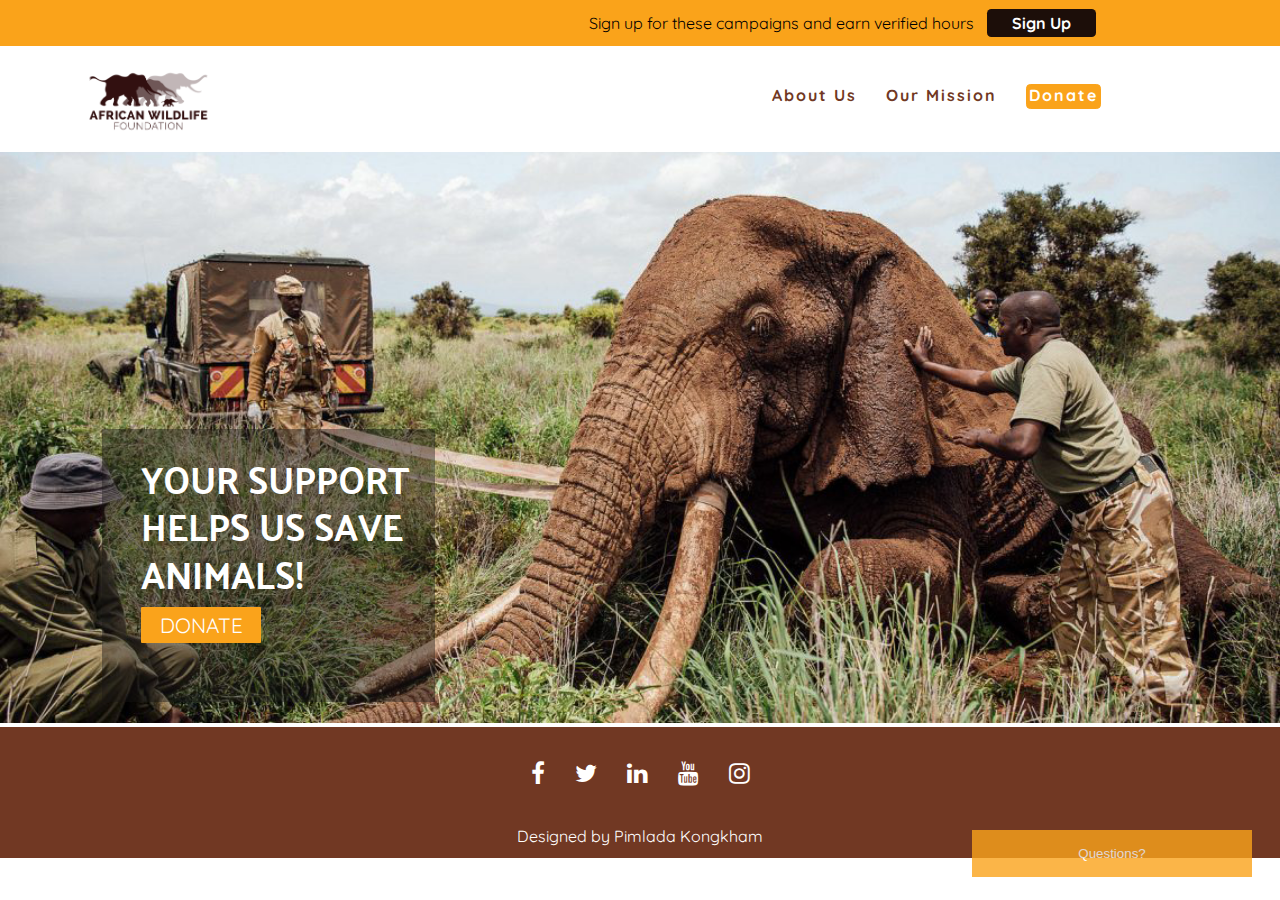
<file: index.html>
<!doctype html>
<html lang="en">

	<head>

		<meta charset="utf-8">

		<title>Non Organization Project</title>
		<meta name="Keywords" content="Let's help animal"/>
		<meta name="Description" content="Animal needs help from you"/>

		<!-- Favicon-->
		<link rel="shortcut icon" type="image/png" href="images/hwlogo.png"/>
		<link type="text/css" rel="stylesheet" href="styles.css" />


		 <!-- Google Font-->
		<link rel="preconnect" href="https://fonts.googleapis.com">
		 <link rel="preconnect" href="https://fonts.gstatic.com" crossorigin>
		 <link href="https://fonts.googleapis.com/css2?family=Palanquin:wght@600&family=Quicksand:wght@300;500&display=swap" rel="stylesheet">


		<meta name="viewport" content="width=device-width, initial-scale=1">
		
		<script src="https://ajax.googleapis.com/ajax/libs/jquery/3.5.1/jquery.min.js"></script>

		<link rel="stylesheet" href="https://cdnjs.cloudflare.com/ajax/libs/font-awesome/4.7.0/css/font-awesome.min.css">

		<!--[if lt IE 9]>
			<script src="js/html5shiv-printshiv.min.js"></script>
		<![endif]-->

	</head>
	<body>

		<div class="banner"><p>Sign up for these campaigns and earn verified hours   <span class="a"><a href="contact.html">Sign Up</a></span> </p></div>
		

	<!-- Navigation -->
	<header> <a href="index.html">
		<img class="logo" src="images/hwlogo1.png" alt="logo" title="Non Profit Project"/>
		</a>

		<button class="hamburger">&#9776;</button>
		<button class="cross">&#735;</button>

		<nav class="menu">
				<ul>
					<li><a href="about.html">About Us</a></li>
					<li><a href="ourmission.html">Our Mission</a></li>
					<li><a href="contact.html">Donate</a></li>

				</ul>
		 </nav>

	   <nav>
				<ul>
					<li><a href="about.html">About Us</a></li>
					<li><a href="ourmission.html">Our Mission</a></li>
					<li class="orange"><a href="contact.html">Donate</a></li>
				</ul>
	    </nav>
  </header>

  <main>
	  <section class="top-hero"><img src="images/heroimg.png" alt="elephants" title="elepants"/>
	   <div class="hero-content">
		<h1>YOUR SUPPORT <br>HELPS US SAVE <br>ANIMALS!</h1>
		
			<p class="space"><a class="read-more" href="contact.html" target="_blank">DONATE</a></p>
	   </div>
	  </section>

      <button class="open-button" onclick="openForm()">Questions?</button>
		<div class="chat-popup" id="myForm">
		<form action="thankyou.html" class="form-container">

			<h1>Questions?</h1>

			<label id="msg"><b>Message</b></label>
			<textarea placeholder="Type message.." name="msg" required></textarea>

			<button type="submit" class="btn">Send</button>
			<button type="button" class="btn cancel" onclick="closeForm()">Close</button>
		</form>
		</div>

	  <!-- <section class="page_break2">
	    <h2>OUR MISSION</h2>
	  </section> -->

	  <!-- <section class="main-content">
	    <p>Lorem Ipsum is simply dummy text of the printing and typesetting industry. Lorem Ipsum has been the industry's standard dummy text ever since the 1500s, when an unknown printer took a galley of type and scrambled it to make a type specimen book. It has survived not only five centuries, but also the leap into electronic typesetting, remaining essentially unchanged. It was popularised in the 1960s with the release of Letraset sheets containing Lorem Ipsum passages, and more recently with desktop publishing software like Aldus PageMaker including versions of Lorem Ipsum. remaining essentially unchanged. It was popularised in the 1960s with the release of Letraset sheets containing Lorem Ipsum passages, and more recently with desktop publishing software like Aldus PageMaker including versions of Lorem Ipsum.</p>
	  </section>		  -->
	</main>

	  <!-- Footer Section -->
	  <footer>
		<!-- Add font awesome icons -->
		<div class="socialmedia">
			
			<a href="#" class="fa fa-facebook"></a>
			<a href="#" class="fa fa-twitter"></a>
			<a href="#" class="fa fa-linkedin"></a>
			<a href="#" class="fa fa-youtube"></a>
			<a href="#" class="fa fa-instagram"></a>

			<p>Designed by Pimlada Kongkham</p>
		</div>

	 
		</footer>
		
		<script src="js/main.js"></script>
		


	</body>
</html>
</file>
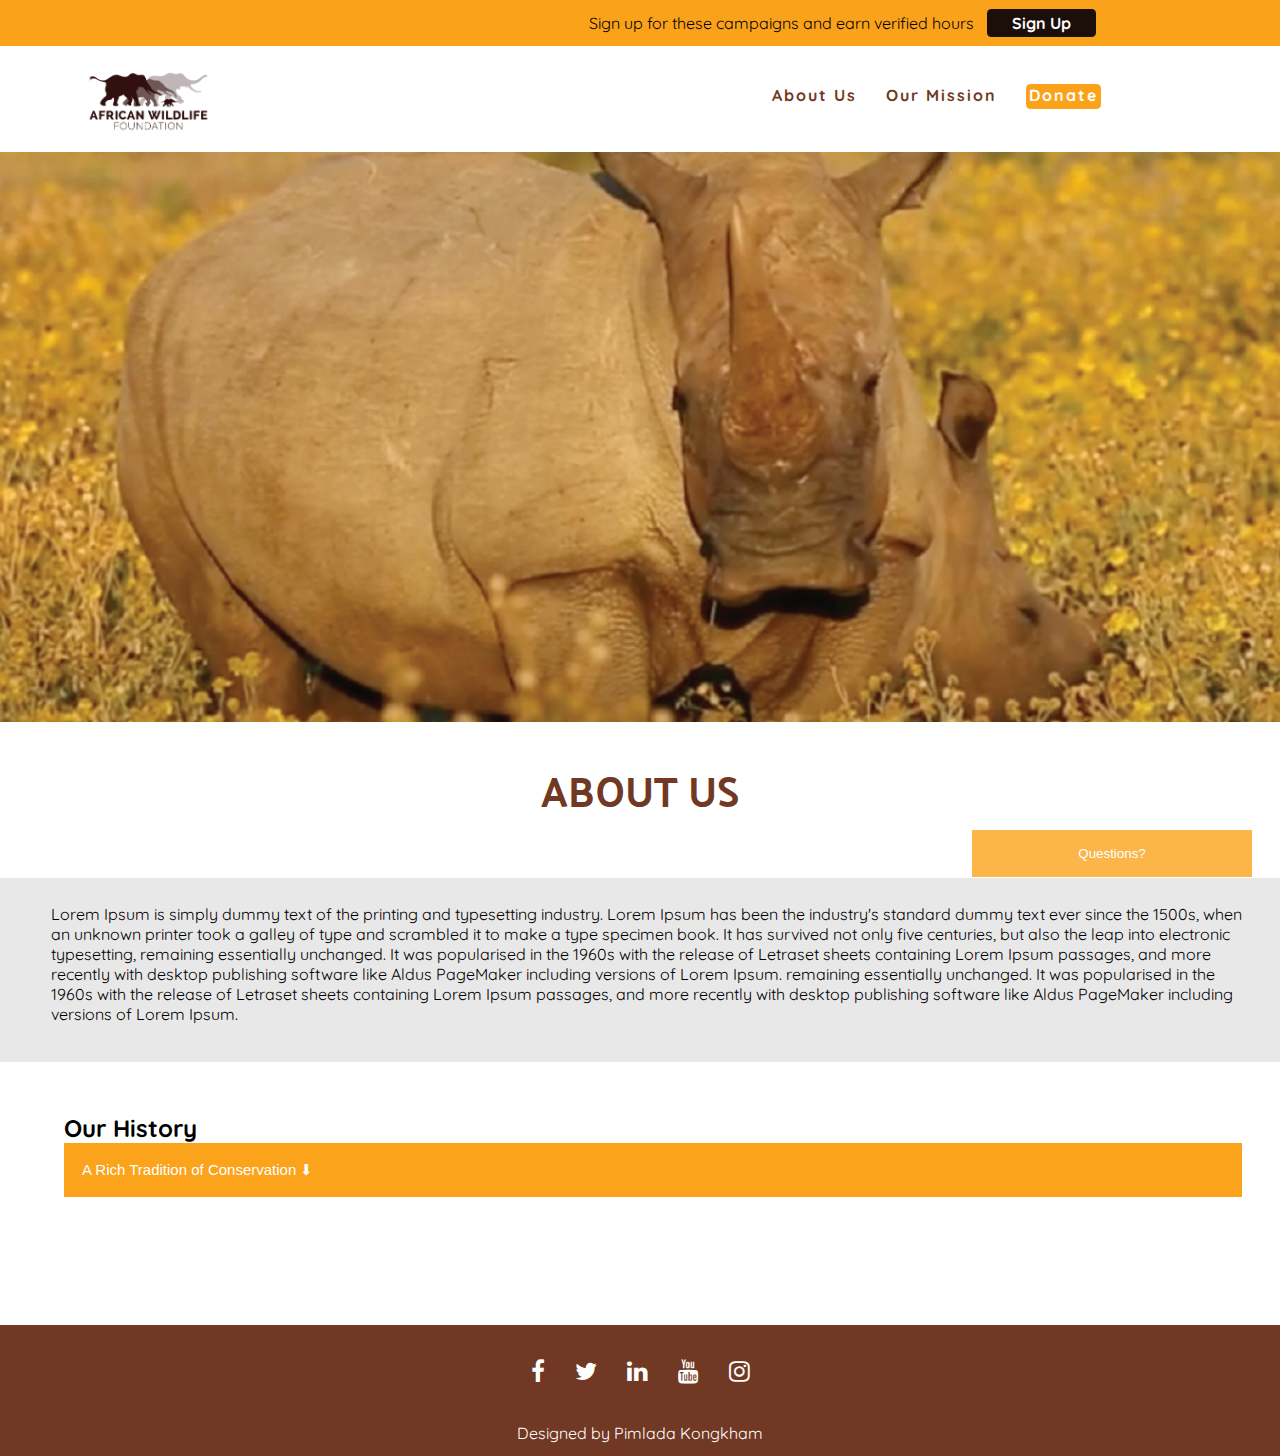
<file: about.html>
<!doctype html>
<html lang="en">

	<head>

		<meta charset="utf-8">

		<title>Non Organization Project</title>
		<meta name="Keywords" content="Let's help animal"/>
		<meta name="Description" content="Animal needs help from you"/>

		<!-- Favicon-->
		<link rel="shortcut icon" type="image/png" href="images/hwlogo.png"/>
		<link type="text/css" rel="stylesheet" href="styles.css" />


		 <!-- Google Font-->
		<link rel="preconnect" href="https://fonts.googleapis.com">
		 <link rel="preconnect" href="https://fonts.gstatic.com" crossorigin>
		 <link href="https://fonts.googleapis.com/css2?family=Palanquin:wght@600&family=Quicksand:wght@300;500&display=swap" rel="stylesheet">


		<meta name="viewport" content="width=device-width, initial-scale=1">
		
		<script src="https://ajax.googleapis.com/ajax/libs/jquery/3.5.1/jquery.min.js"></script>

		<link rel="stylesheet" href="https://cdnjs.cloudflare.com/ajax/libs/font-awesome/4.7.0/css/font-awesome.min.css">

		<!--[if lt IE 9]>
			<script src="js/html5shiv-printshiv.min.js"></script>
		<![endif]-->

	</head>
	<body>

		<div class="banner"><p>Sign up for these campaigns and earn verified hours   <span class="a"><a href="services.html">Sign Up</a></span> </p></div>
	

	<!-- Navigation -->
	<header> <a href="index.html">
		<img class="logo" src="images/hwlogo1.png" alt="logo" title="Non Profit Project"/>
		</a>

		<button class="hamburger">&#9776;</button>
		<button class="cross">&#735;</button>

		<nav class="menu">
				<ul>
					<li><a href="about.html">About Us</a></li>
					<li><a href="ourmission.html">Our Mission</a></li>
					<li><a href="contact.html">Donate</a></li>

				</ul>
		 </nav>

	   <nav>
				<ul>
					<li><a href="about.html">About Us</a></li>
					<li><a href="ourmission.html">Our Mission</a></li>
					<li class="orange"><a href="contact.html">Donate</a></li>
				</ul>
	    </nav>
  </header>

  <main>
	  <section class="top-hero"><img src="images/heroimg2.jpg" alt="elephants" title="elepants"/>
	   <!-- <div class="hero-content">
		<h1>YOUR SUPPORT <br>HELPS US SAVE <br>ANIMALS!</h1>
		
			<p class="space"><a class="read-more" href="https://pimmonster.com/" target="_blank">READ MORE</a></p>
	   </div> -->
	  </section>

	  <section class="page_break2">
	    <h2>ABOUT US</h2>
	  </section>

	  <section class="main-content">
	    <p>Lorem Ipsum is simply dummy text of the printing and typesetting industry. Lorem Ipsum has been the industry's standard dummy text ever since the 1500s, when an unknown printer took a galley of type and scrambled it to make a type specimen book. It has survived not only five centuries, but also the leap into electronic typesetting, remaining essentially unchanged. It was popularised in the 1960s with the release of Letraset sheets containing Lorem Ipsum passages, and more recently with desktop publishing software like Aldus PageMaker including versions of Lorem Ipsum. remaining essentially unchanged. It was popularised in the 1960s with the release of Letraset sheets containing Lorem Ipsum passages, and more recently with desktop publishing software like Aldus PageMaker including versions of Lorem Ipsum.</p>
	  </section>
	  
	    
	  <section class="collasp">
	    <h2>Our History</h2>

		<button class="collapsible">A Rich Tradition of Conservation ⬇</button>
		<div class="content">
		<p>In 1961, African Wildlife Leadership Foundation, Inc., later African Wildlife Foundation (AWF), was established to focus on Africa’s unique conservation needs. This chronology highlights important steps in AWF’s growth and success for the past 50 years.</p>
		</div>
	  </section>

	  <button class="open-button" onclick="openForm()">Questions?</button>
		<div class="chat-popup" id="myForm">
		<form action="thankyou.html" class="form-container">
			<h1>Questions?</h1>

			<label id="msg"><b>Message</b></label>
			<textarea placeholder="Type message.." name="msg" required></textarea>

			<button type="submit" class="btn">Send</button>
			<button type="button" class="btn cancel" onclick="closeForm()">Close</button>
		</form>
		</div>



	</main>

	  <!-- Footer Section -->
	  <footer>
		<!-- Add font awesome icons -->
		<div class="socialmedia">
			
			<a href="#" class="fa fa-facebook"></a>
			<a href="#" class="fa fa-twitter"></a>
			<a href="#" class="fa fa-linkedin"></a>
			<a href="#" class="fa fa-youtube"></a>
			<a href="#" class="fa fa-instagram"></a>

			<p>Designed by Pimlada Kongkham</p>
		</div>

	   </footer>

		
		<script src="js/main.js"></script>
		


	</body>
</html>
</file>
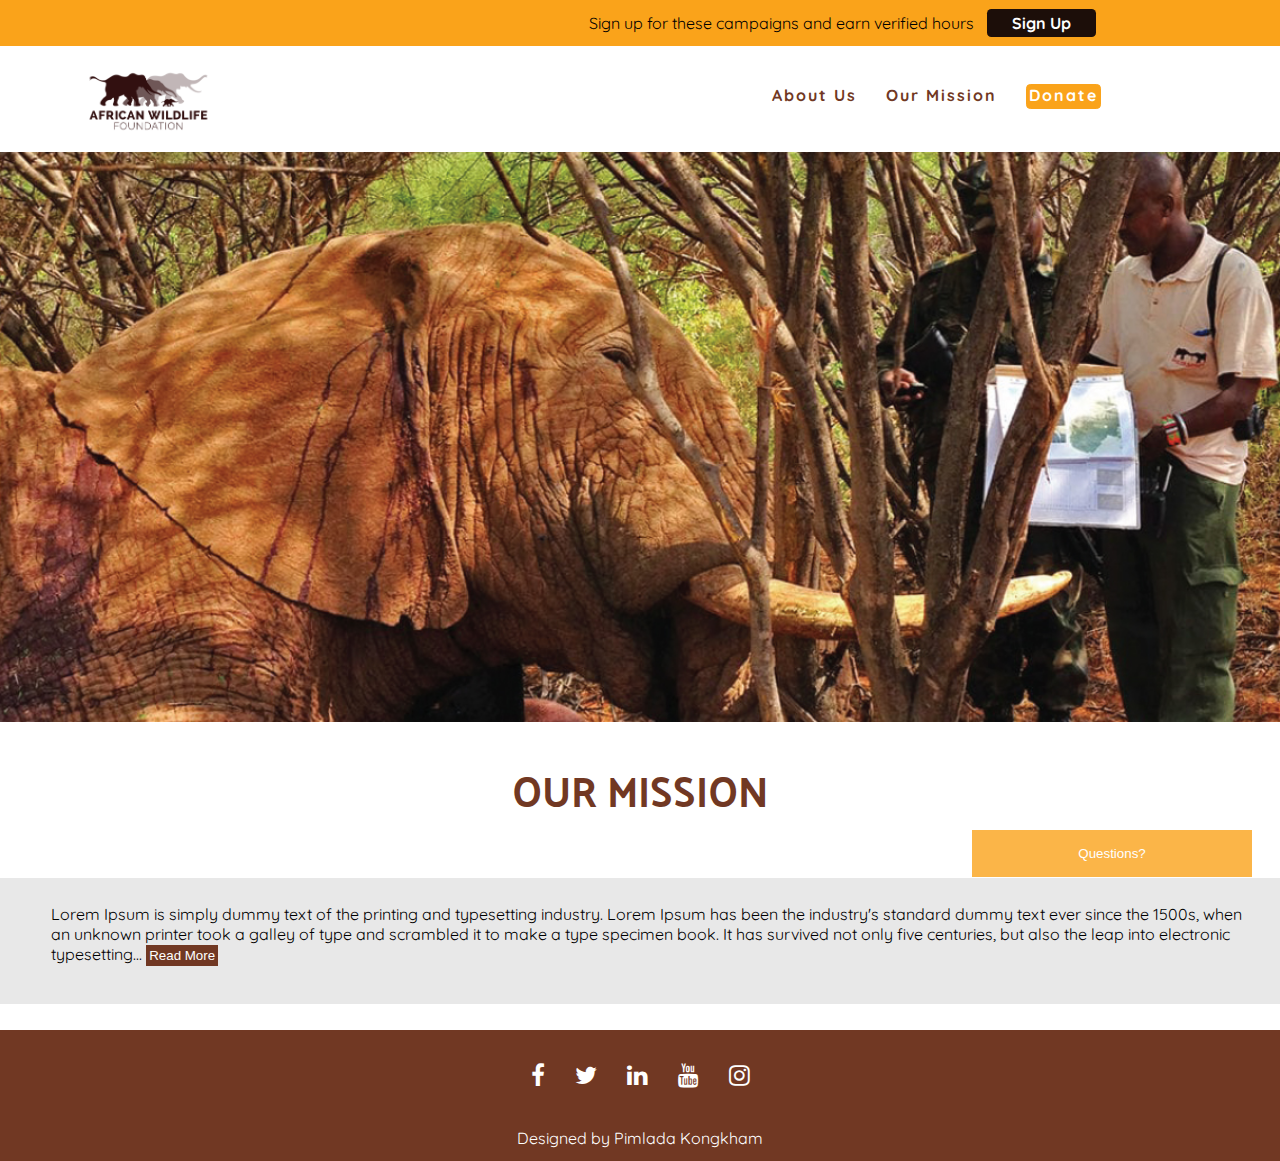
<file: ourmission.html>
<!doctype html>
<html lang="en">

	<head>

		<meta charset="utf-8">

		<title>Non Organization Project</title>
		<meta name="Keywords" content="Let's help animal"/>
		<meta name="Description" content="Animal needs help from you"/>

		<!-- Favicon-->
		<link rel="shortcut icon" type="image/png" href="images/hwlogo.png"/>
		<link type="text/css" rel="stylesheet" href="styles.css" />


		 <!-- Google Font-->
		<link rel="preconnect" href="https://fonts.googleapis.com">
		 <link rel="preconnect" href="https://fonts.gstatic.com" crossorigin>
		 <link href="https://fonts.googleapis.com/css2?family=Palanquin:wght@600&family=Quicksand:wght@300;500&display=swap" rel="stylesheet">


		<meta name="viewport" content="width=device-width, initial-scale=1">
		
		<script src="https://ajax.googleapis.com/ajax/libs/jquery/3.5.1/jquery.min.js"></script>

		<link rel="stylesheet" href="https://cdnjs.cloudflare.com/ajax/libs/font-awesome/4.7.0/css/font-awesome.min.css">

		<!--[if lt IE 9]>
			<script src="js/html5shiv-printshiv.min.js"></script>
		<![endif]-->

	</head>
	<body>

		<div class="banner"><p>Sign up for these campaigns and earn verified hours   <span class="a"><a href="services.html">Sign Up</a></span> </p></div>
		

	<!-- Navigation -->
	<header> <a href="index.html">
		<img class="logo" src="images/hwlogo1.png" alt="logo" title="Non Profit Project"/>
		</a>

		<button class="hamburger">&#9776;</button>
		<button class="cross">&#735;</button>

		<nav class="menu">
			<ul>
				<li><a href="about.html">About Us</a></li>
				<li><a href="ourmission.html">Our Mission</a></li>
				<li><a href="contact.html">Donate</a></li>

			</ul>
	 </nav>

   <nav>
			<ul>
				<li><a href="about.html">About Us</a></li>
				<li><a href="ourmission.html">Our Mission</a></li>
				<li class="orange"><a href="contact.html">Donate</a></li>
			</ul>
	</nav>
  </header>

  <main>
	  <section class="top-hero"><img src="images/heroimg3.jpg" alt="elephants" title="elepants"/>
	   <!-- <div class="hero-content">
		<h1>YOUR SUPPORT <br>HELPS US SAVE <br>ANIMALS!</h1>
		
			<p class="space"><a class="read-more" href="https://pimmonster.com/" target="_blank">READ MORE</a></p>
	   </div> -->
	  </section>

	  <section class="page_break2">
	    <h2>OUR MISSION</h2>
	  </section>

	  <section class="main-content">
	    <p>Lorem Ipsum is simply dummy text of the printing and typesetting industry. Lorem Ipsum has been the industry's standard dummy text ever since the 1500s, when an unknown printer took a galley of type and scrambled it to make a type specimen book. It has survived not only five centuries, but also the leap into electronic typesetting<span id="dots">...</span> <span id="more"> remaining essentially unchanged. It was popularised in the 1960s with the release of Letraset sheets containing Lorem Ipsum passages, and more recently with desktop publishing software like Aldus PageMaker including versions of Lorem Ipsum. remaining essentially unchanged. It was popularised in the 1960s with the release of Letraset sheets containing Lorem Ipsum passages, and more recently with desktop publishing software like Aldus PageMaker including versions of Lorem Ipsum. and more recently with desktop publishing software like Aldus PageMaker including versions of Lorem Ipsum. remaining essentially unchanged. It was popularised in the 1960s with the release of Letraset sheets containing Lorem Ipsum</span>
		<button onclick="myFunction()" id="myBtn">Read More</button></p>
		
	  </section>	
	  
	  <button class="open-button" onclick="openForm()">Questions?</button>
		<div class="chat-popup" id="myForm">
		<form action="thankyou.html" class="form-container">
			<h1>Questions?</h1>

			<label id="msg"><b>Message</b></label>
			<textarea placeholder="Type message.." name="msg" required></textarea>

			<button type="submit" class="btn">Send</button>
			<button type="button" class="btn cancel" onclick="closeForm()">Close</button>
		</form>
		</div>

	</main>

	  <!-- Footer Section -->
	 <footer>
		<!-- Add font awesome icons -->
		<div class="socialmedia">
			
			<a href="#" class="fa fa-facebook"></a>
			<a href="#" class="fa fa-twitter"></a>
			<a href="#" class="fa fa-linkedin"></a>
			<a href="#" class="fa fa-youtube"></a>
			<a href="#" class="fa fa-instagram"></a>

			<p>Designed by Pimlada Kongkham</p>
		</div>

		</footer>

	
		<script src="js/main.js"></script>
		


	</body>
</html>
</file>
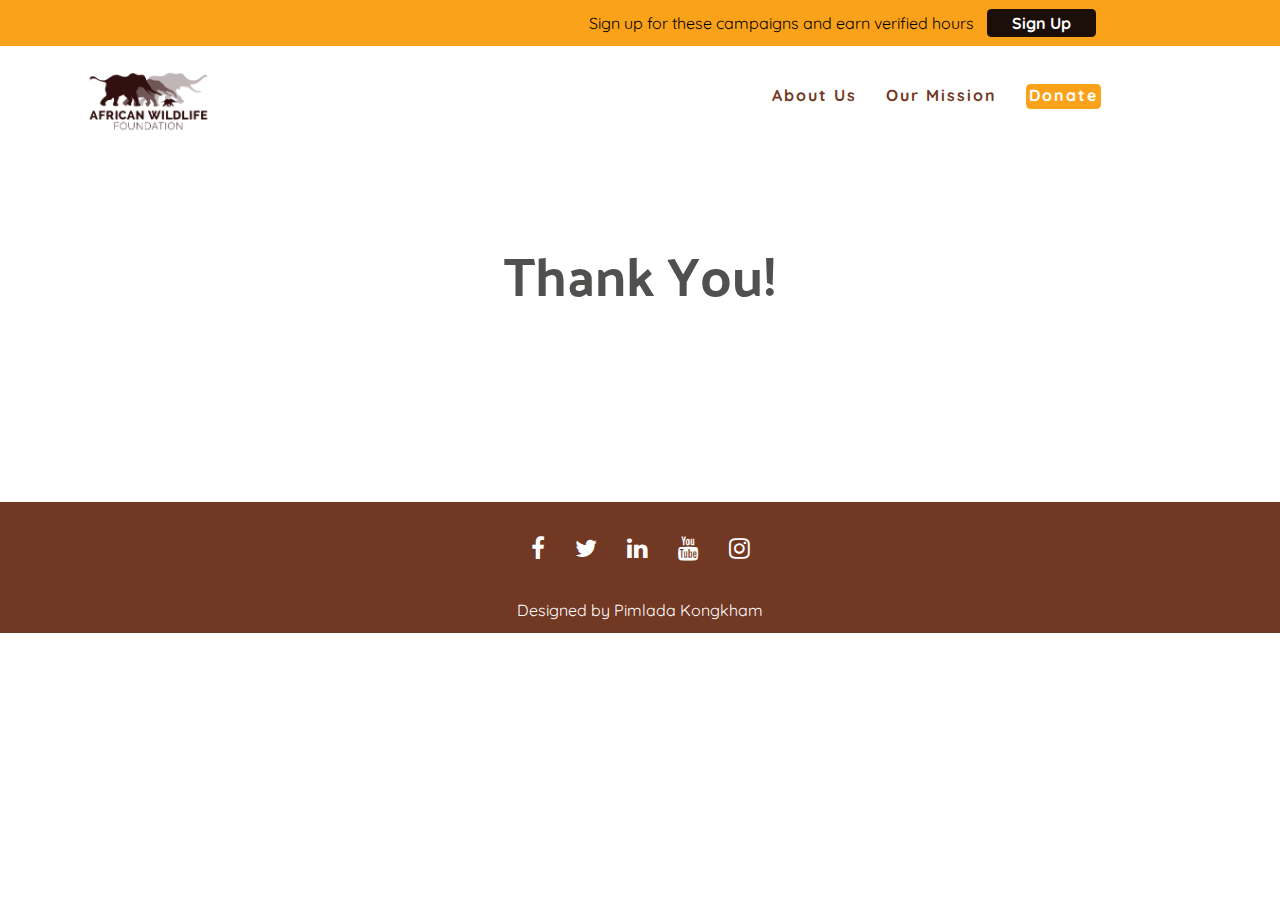
<file: thankyou.html>
<!doctype html>
<html lang="en">

	<head>

		<meta charset="utf-8">

		<title>Non Organization Project</title>
		<meta name="Keywords" content="Let's help animal"/>
		<meta name="Description" content="Animal needs help from you"/>

		<!-- Favicon-->
		<link rel="shortcut icon" type="image/png" href="images/hwlogo.png"/>
		<link type="text/css" rel="stylesheet" href="styles.css" />


		 <!-- Google Font-->
		<link rel="preconnect" href="https://fonts.googleapis.com">
		 <link rel="preconnect" href="https://fonts.gstatic.com" crossorigin>
		 <link href="https://fonts.googleapis.com/css2?family=Palanquin:wght@600&family=Quicksand:wght@300;500&display=swap" rel="stylesheet">


		<meta name="viewport" content="width=device-width, initial-scale=1">
		
		<script src="https://ajax.googleapis.com/ajax/libs/jquery/3.5.1/jquery.min.js"></script>

		<link rel="stylesheet" href="https://cdnjs.cloudflare.com/ajax/libs/font-awesome/4.7.0/css/font-awesome.min.css">

		<!--[if lt IE 9]>
			<script src="js/html5shiv-printshiv.min.js"></script>
		<![endif]-->

	</head>
	<body>

		<div class="banner"><p>Sign up for these campaigns and earn verified hours   <span class="a"><a href="contact.html">Sign Up</a></span> </p></div>
		

	<!-- Navigation -->
	<header> <a href="index.html">
		<img class="logo" src="images/hwlogo1.png" alt="logo" title="Non Profit Project"/>
		</a>

		<button class="hamburger">&#9776;</button>
		<button class="cross">&#735;</button>

		<nav class="menu">
				<ul>
					<li><a href="about.html">About Us</a></li>
					<li><a href="ourmission.html">Our Mission</a></li>
					<li><a href="contact.html">Donate</a></li>

				</ul>
		 </nav>

	   <nav>
				<ul>
					<li><a href="about.html">About Us</a></li>
					<li><a href="ourmission.html">Our Mission</a></li>
					<li class="orange"><a href="contact.html">Donate</a></li>
				</ul>
	    </nav>
  </header>

  <main>
<h1 id="ty">Thank You!</h1>
	</main>

	  <!-- Footer Section -->
	  <footer>
		<!-- Add font awesome icons -->
		<div class="socialmedia">
			
			<a href="#" class="fa fa-facebook"></a>
			<a href="#" class="fa fa-twitter"></a>
			<a href="#" class="fa fa-linkedin"></a>
			<a href="#" class="fa fa-youtube"></a>
			<a href="#" class="fa fa-instagram"></a>

			<p>Designed by Pimlada Kongkham</p>
		</div>

	 
		</footer>
		
		<script src="js/main.js"></script>
		


	</body>
</html>
</file>
<file: styles.css>
* {
	margin: 0;
	padding: 0;
	border: 0;
}

article, aside, details, figcaption, figure, footer, header, main, nav, section, summary {
    display:block;
}
 /* top banner section */
.banner {
    
    background: #faa31a;
    padding: 1%;
	text-align: center;	
}
.banner a {
    color: white;
	text-decoration: none;
}

.banner a:hover {
    color: #713823;
	
}
span.a:hover {
    color: #713823;
	background-color: #FFFFFF;
}
span.a {
	display: inline; /* the default for span */
	width: 100px;
	height: 100px;
	padding: 0.5% 3% 0.5% 3%;
	font-weight: bold;
	color: #713823;
	background-color: #1c0e09;
	border-radius: 0.27rem;
	margin: 1%;
  }

.banner p {
    padding-left: 33%;
}

.orange {
    background-color: #faa31a;
    width: 73px;
    height: 23px;
    text-align: center;
    border: 0.120rem solid #faa31b;
	border-radius: 0.27rem;
	
}

.orange a{
	color: #ffffff;
	
}

 /* Hero Section */

.top-hero img {
    /* margin-top: 5%; */
    width: 100%;
	background-repeat: no-repeat;
	background-attachment: fixed;
	background-size: cover;
}
.hero-content {
	position: absolute;
	bottom: 22%;
	left: 8%;
	color: white;
	background-color: #1716166b;
	padding: 2% 2% 5% 3%;
}


.hero-content h1 {
    color: white;
    font-size: 2.3em;
    font-family: 'Palanquin', sans-serif;
    line-height: 1.3;
}


 .read-more {
	background-color: #faa31b;
    color: white;
    text-decoration: none;
    border-radius: 1px;
    text-align: center;
    font-size: 1.3em;
    padding: 2% 7% 2% 7%;

 }

 #more {display: none;}

 button#myBtn {
    color: white;
    background-color: #713823;
    padding: 3px;
}

 p.space {
    padding-top: 14px;
}

.logo {
	width: 19%;
	margin: 1%;
	padding-left: 6%;
}

/* hamburger menu */
.hamburger{
  background:none;
  position:absolute;
  top:0;
  right:0;
  line-height:45px;
  padding:5px 15px 0px 15px;
  color:#713823;
  border:0;
  font-size:1.4em;
  font-weight:bold;
  cursor:pointer;
  outline:none;
  z-index:10000000000000;
}

.cross{
  background:none;
  position:absolute;
  top:0px;
  right:0;
  padding:7px 15px 0px 15px;
  color:#713823;
  border:0;
  font-size:3em;
  line-height:65px;
  font-weight:bold;
  cursor:pointer;
  outline:none;
  z-index:10000000000000;
}

.menu{z-index:1000000; font-weight:bold; font-size:0.8em; width:100%; background:#f1f1f1;  position:absolute; text-align:center; font-size:12px;}
.menu ul {margin: 0; padding: 0; list-style-type: none; list-style-image: none;}
.menu li {display: block;   padding:15px 0 15px 0; border-bottom:#dddddd 1px solid;}
.menu li:hover{display: block;    background:#ffffff; padding:15px 0 15px 0; border-bottom:#dddddd 1px solid;}
.menu ul li a { text-decoration:none;  margin: 0px; color:#666;}
.menu ul li a:hover {  color: #666; text-decoration:none;}
.menu a{text-decoration:none; color:#666;}
.menu a:hover{text-decoration:none; color:#666;}


nav {
display: none;
}

/* Content Section */

.main-content {
    margin: 2% 0 2% 0;
	
} 
 .main-content p{
   color: black;
   background-color: #e8e8e8;
   padding: 2% 2% 3% 4%;
 }


/* Body */
body {
	font-family: 'Quicksand', sans-serif;
	background-color: white;
}

/* font-family: 'Palanquin', sans-serif;
font-family: 'Quicksand', sans-serif; */
h1 {
	font-family: 'Palanquin', sans-serif;
    font-size: 3.375em;
  	color: #524F4F;
	}



/* Mission section */
.page_break2 {
	font-family: 'Palanquin', sans-serif;
	font-size: 1.7em;
	color:#713823;
	text-align: center;
	padding: 2%;

}

.collapsible {
	background-color: #faa31b;
	color: white;
	cursor: pointer;
	padding: 18px;
	width: 100%;
	border: none;
	text-align: left;
	outline: none;
	font-size: 15px;
  }
  
section.collasp {
    padding: 2% 3% 10% 5%;
}
  
  
  .content {
	padding: 0 18px;
	max-height: 0;
	overflow: hidden;
	transition: max-height 0.2s ease-out;
	background-color: #f1f1f1;
  }

  /* Button used to open the chat form - fixed at the bottom of the page */
.open-button {
	background-color: #faa31b;
	color: white;
	padding: 16px 20px;
	border: none;
	cursor: pointer;
	opacity: 0.8;
	position: fixed;
	bottom: 23px;
	right: 28px;
	width: 280px;
  }
  
  /* The popup chat - hidden by default */
  .chat-popup {
	display: none;
	position: fixed;
	bottom: 0;
	right: 15px;
	border: 3px solid #f1f1f1;
	z-index: 9;
  }
  
  /* Add styles to the form container */
  .form-container {
	max-width: 300px;
	padding: 10px;
	background-color: white;
  }
  
  /* Full-width textarea */
  .form-container textarea {
	width: 100%;
	padding: 15px;
	margin: 5px 0 22px 0;
	border: none;
	background: #f1f1f1;
	resize: none;
	min-height: 200px;
  }
  
  /* When the textarea gets focus, do something */
  .form-container textarea:focus {
	background-color: #faa31b;
	outline: none;
  }
  
  /* Set a style for the submit/send button */
  .form-container .btn {
	background-color: #faa31b;
	color: white;
	padding: 16px 20px;
	border: none;
	cursor: pointer;
	width: 100%;
	margin-bottom:10px;
	opacity: 0.8;
  }
  
  /* Add a red background color to the cancel button */
  .form-container .cancel {
	background-color: #713823;
  }
  
  /* Add some hover effects to buttons */
  .form-container .btn:hover, .open-button:hover {
	opacity: 1;
}



/*===================================


  Contact Page Styling


*=====================================*/

.payinfo {
		color: grey;
		padding: 5%;
}

.payinfo h2{
	  font-size: 1rem;
}

.payinfo p {
	font-size: 0.9rem;
}


.contactpage {
	font-size: 3.200em;
	padding-left: 5%;
	color: #713823;
}


.payment {
	width: 100%;

}

.form {
	padding: 0% 6% 7% 6%;

}

.contact-form {
  background: #713823;
  border-radius: 10px;
  padding: 10px;
}

.label_input_wrap {
	display:block;
}

.submit input {
	background: #faa31b;
	color: white;
	padding: 7px;
	font-weight: bold;
}

.submit input:hover {
	background: #713823;
}

.input-section {
	margin-bottom: 10px;
}

input {
	padding: 5px 10px;
	border-radius: 3px;
}

textarea {
	border-radius: 3px;
}

label {
  font-weight: bold;
  font-size: small;
  padding-bottom: 3px;
}

.pseudo p:first-of-type:before {
	content: "Your Feedback ";
	font-weight: bold;
}
label.label_input_wrap {
    color: white;
}



/* Footer Section */


/* social media */
.socialmedia {
background-color: 	#713823;
text-align: center;

padding: 1% 0 1% 0;
}

.socialmedia a {	
	text-align: center;
	font-size: x-large;
	}

.socialmedia p {
	
	text-align: center;
	color: #ffffff;
	padding-top: 2%;
	}

.fa {
  padding: 13px;
  text-decoration: none;
  margin: 8px 0 2px 0;
}

.fa:hover {
    opacity: 0.7;
}

.fa-facebook {
  background: #713823;
  color: white;
}

.fa-twitter {
  background: #713823;
  color: white;
}

.fa-linkedin {
  background: #713823;
  color: white;
}

.fa-youtube {
  background: #713823;
  color: white;
}

.fa-instagram {
  background: #713823;
  color: white;
}

#map {
	height: 200px;
	width: 100%;
  }


@media (min-width:750px){

.hamburger, .cross, .menu {
	   display: none;
	}

nav {
		display: block;
	}

header nav ul {
		list-style: none;
		float: right;
		padding-top: 3%;
		font-family: 'Quicksand', sans-serif;
		font-weight: 500;
		margin-right: 12%;

	}

nav ul li {
		display: inline-block;
		/* float: left; */
		color: #FFFFFF;
		margin-right: 25px;
		letter-spacing: 2px;
		font-weight: bold;
	}

ul li a {
		color: #713823;
		text-decoration: none;
	}

ul li a:hover {
		color: white;
		background: #713823;
	    padding: 5px;
	}


.contactpage {
text-align: left;
padding: 11% 0 1% 5%;
}

/* #map {
  height: 200px;
  width: 100%;
} */


.payinfo {
	padding: 0 10% 0% 5%;
}

.payinfo ol {
  padding-left: 4%;
}

article.services_column {
    padding: 3%;
}

article.column {
    padding: 3%;
}

.button {
	width: 20%;
	margin: 2% auto 0 auto;
  padding: 2% 1%;
}

.logo {
	width: 11%;
	float: left;
	margin-left: 0%;
}


.payment {
	width: 100%;
	display: flex;
}
}

#ty {
	text-align: center;
	padding: 14%;
}


@media (min-width: 320px) and (max-width: 749px) {
.banner {
	padding: 1% 10% 1% 0%;
	text-align: left;
}
}

@media (min-width: 320px) and (max-width: 423px) {
	.hero-content {
		bottom: 49%;
	}
  
	.hero-content h1 {
	font-size: 1.5em;
	}

	.read-more {
		font-size: 0.7em;
 }
}

@media (min-width: 424px) and (max-width: 600px) {
	.hero-content {
		bottom: 44%;
	}
	.hero-content h1 {
		font-size: 1.8em;
		}
		.read-more {
			font-size: 0.9em;
	 }
	}

@media (min-width: 601px) and (max-width: 672px) {
	.hero-content {
		bottom: 33%;
	}

	.hero-content h1 {
		font-size: 2em;
		}

		.read-more {
			font-size: 1.2em;
	 }
	}

@media (min-width:800px){
.form {
	width: 600px;
  padding: 0 0 6% 5%;
}
}
</file>
